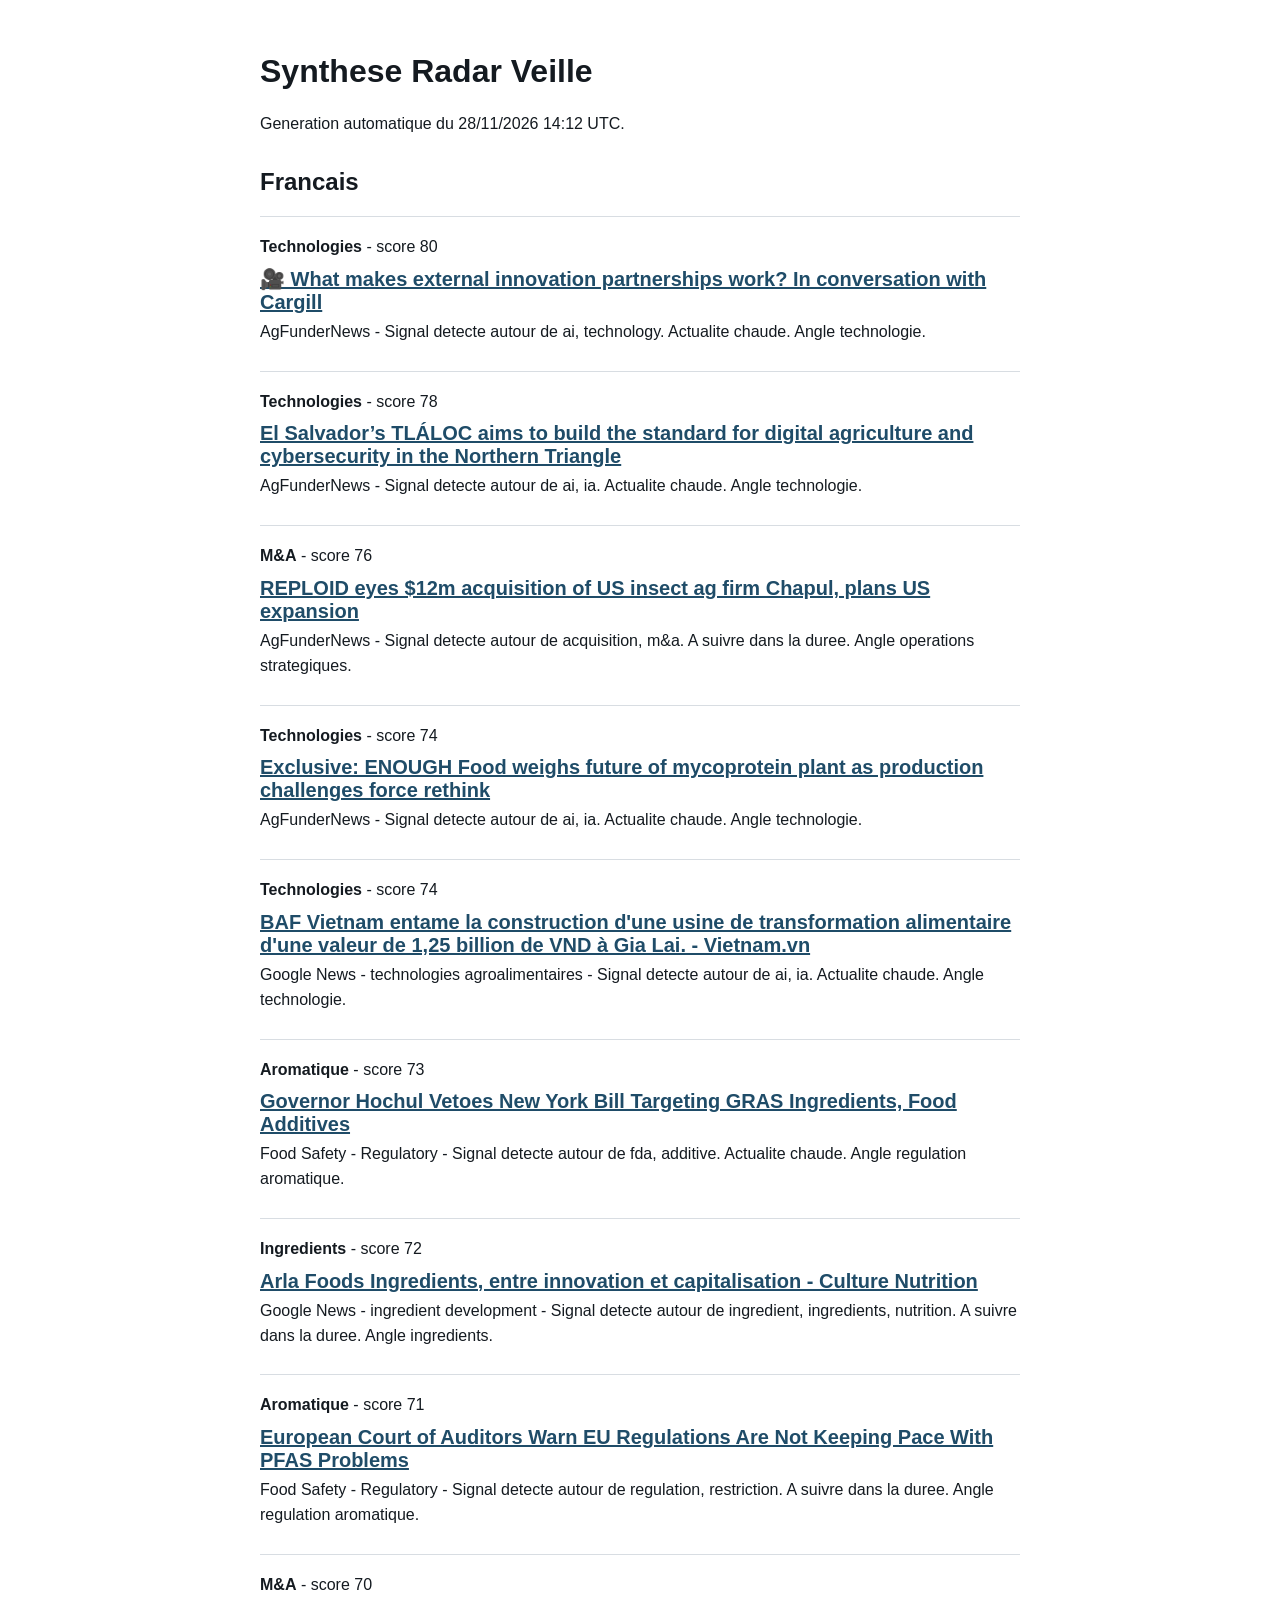
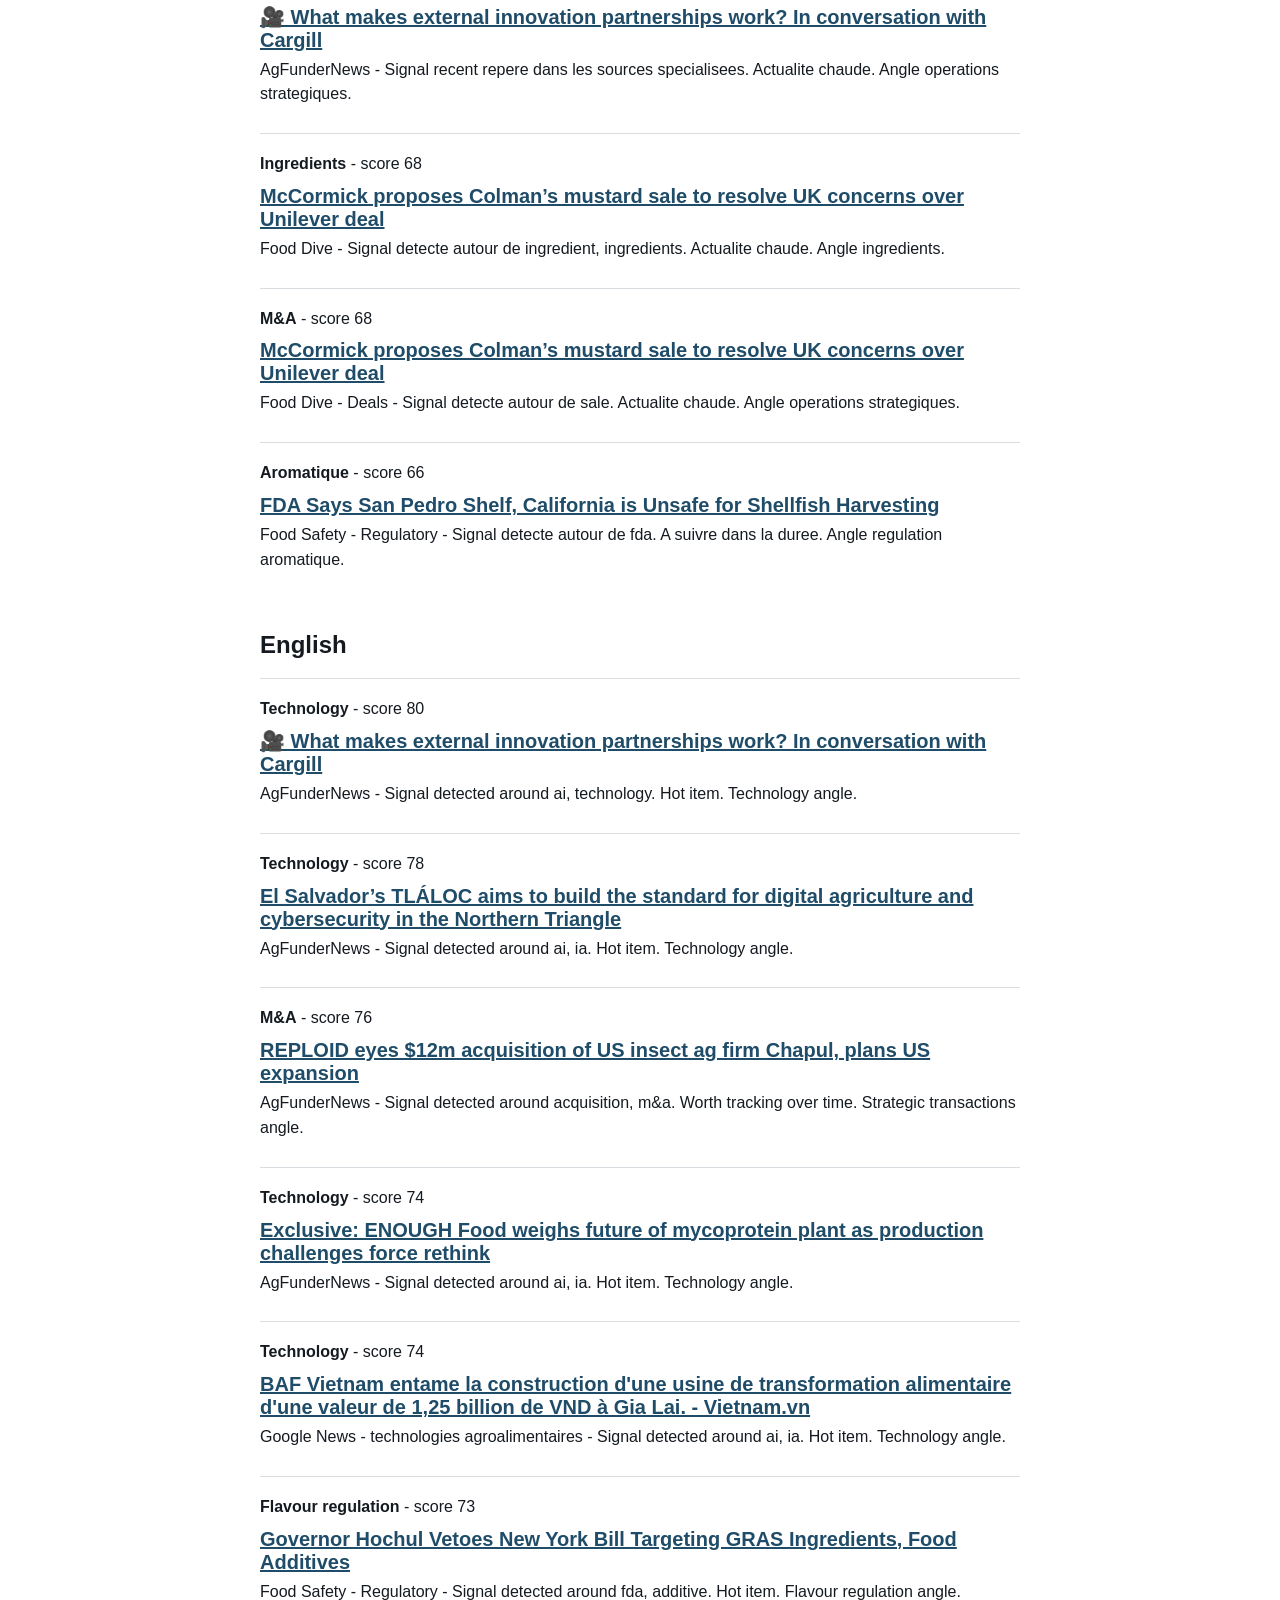
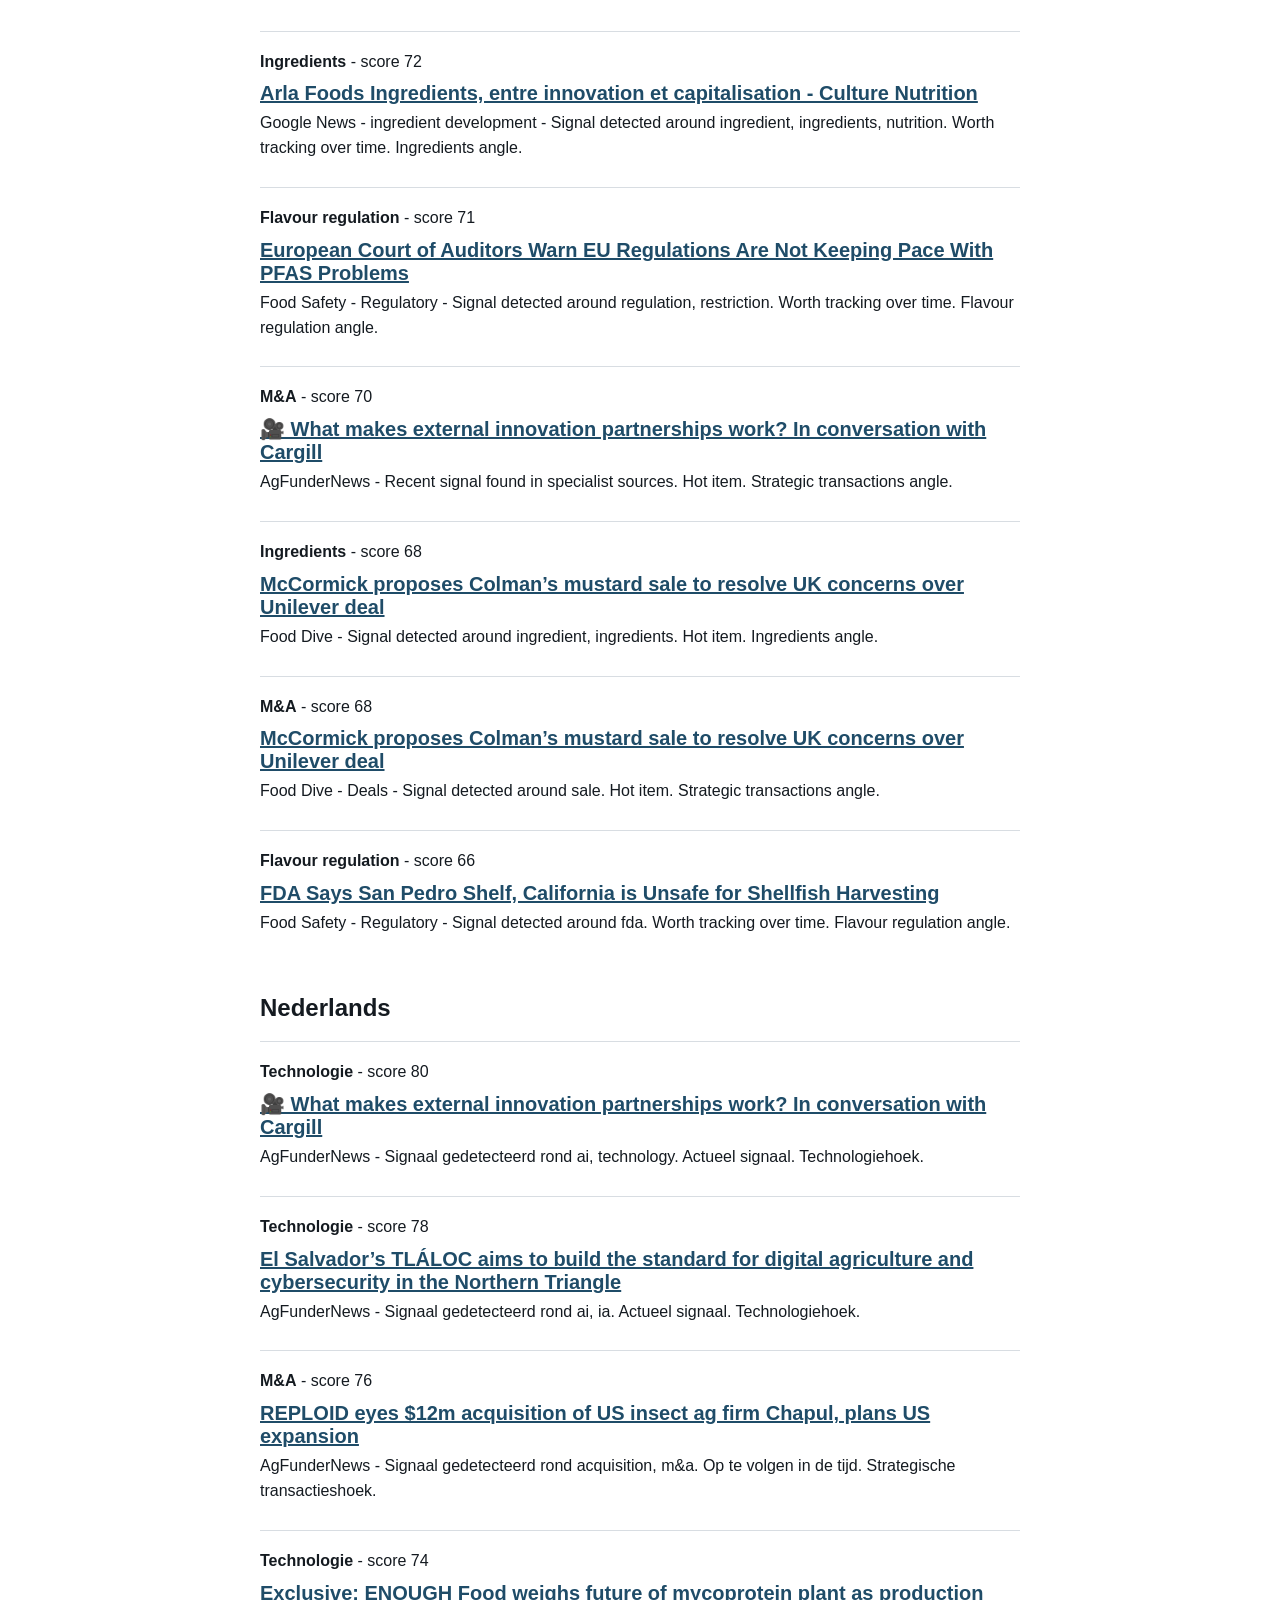
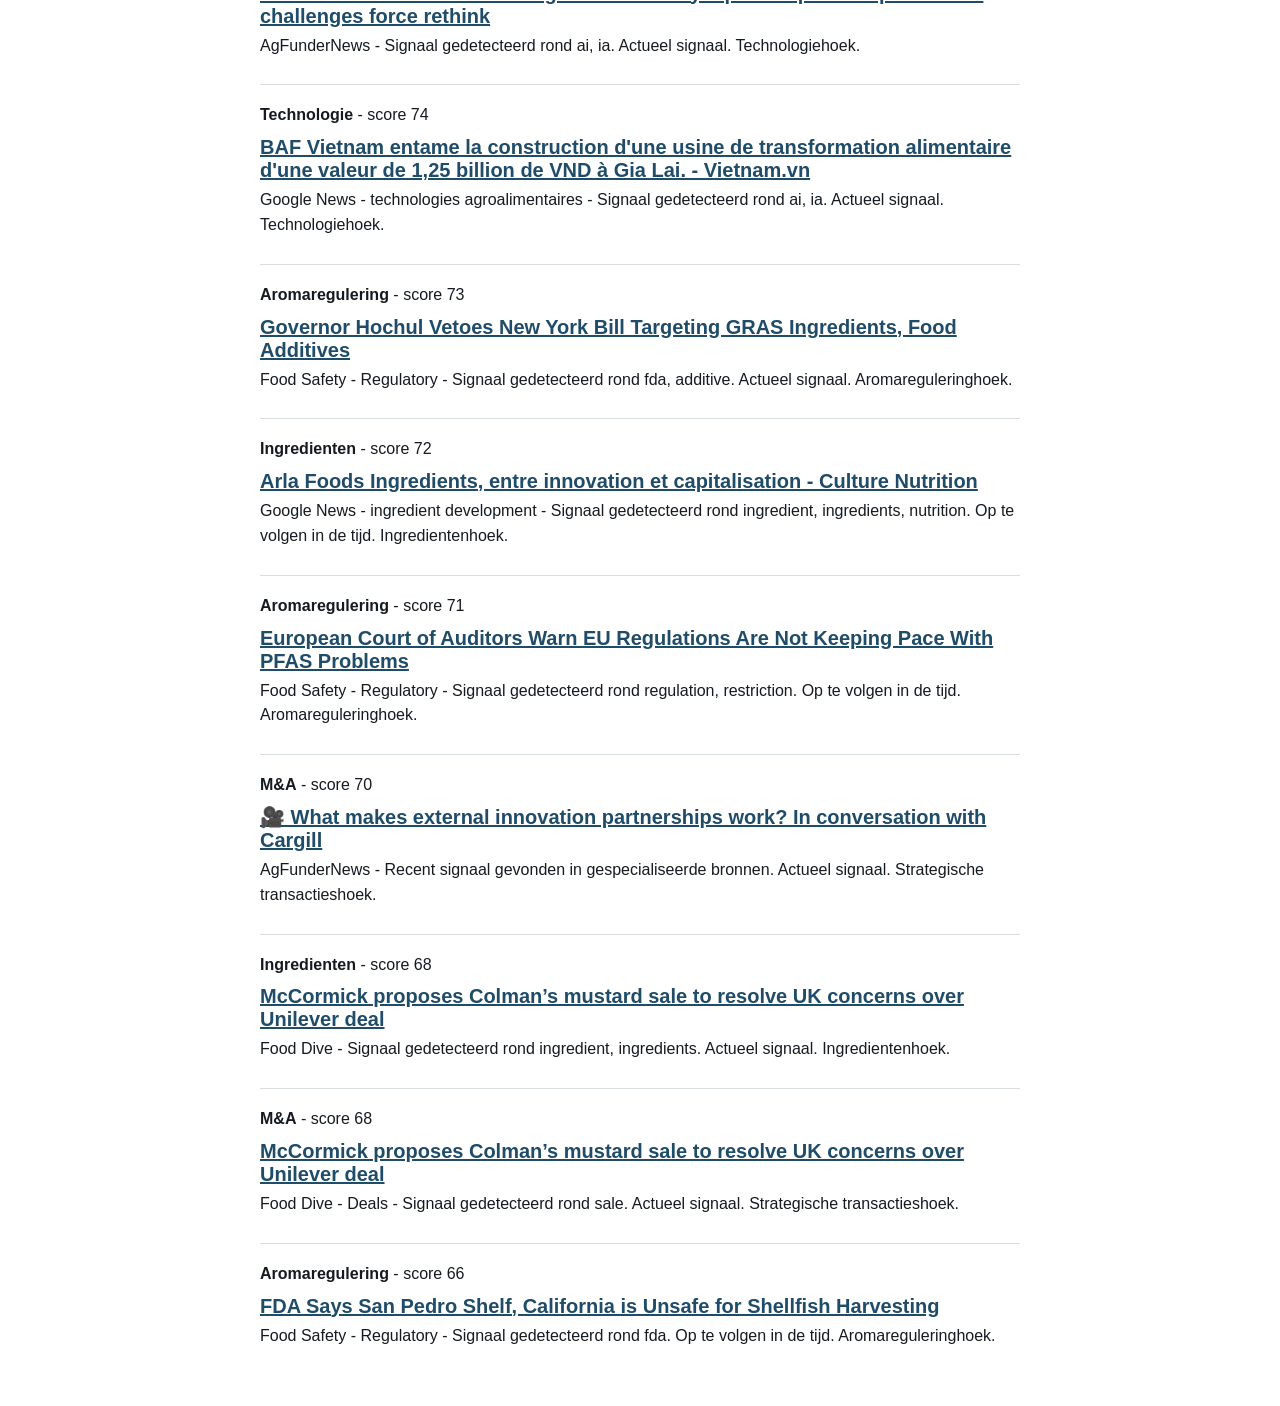
<file: data/watch-digest.html>
<!doctype html>
<html lang="fr">
<head>
  <meta charset="utf-8">
  <meta name="viewport" content="width=device-width,initial-scale=1">
  <title>Synthese Radar Veille</title>
  <style>
    body { font-family: Arial, sans-serif; color: #141a20; line-height: 1.55; max-width: 760px; margin: 0 auto; padding: 32px 18px; }
    article { border-top: 1px solid #d8dde2; padding: 18px 0; }
    h1, h2, h3 { line-height: 1.15; }
    h2 { margin-top: 32px; }
    h3 { font-size: 20px; margin: 6px 0; }
    a { color: #1f4c68; }
    p { margin: 0 0 8px; }
  </style>
</head>
<body>
  <h1>Synthese Radar Veille</h1>
  <p>Generation automatique du 28/11/2026 14:12 UTC.</p>
    <section>
      <h2>Francais</h2>
      <article>
        <p><strong>Technologies</strong> - score 80</p>
        <h3><a href="https://agfundernews.com/%f0%9f%8e%a5-what-makes-external-innovation-partnerships-work-in-conversation-with-cargill">🎥 What makes external innovation partnerships work? In conversation with Cargill</a></h3>
        <p>AgFunderNews - Signal detecte autour de ai, technology. Actualite chaude. Angle technologie.</p>
      </article>
      <article>
        <p><strong>Technologies</strong> - score 78</p>
        <h3><a href="https://agfundernews.com/el-salvadors-tlaloc-aims-to-build-the-standard-for-digital-agriculture-and-cybersecurity-in-the-northern-triangle">El Salvador’s TLÁLOC aims to build the standard for digital agriculture and cybersecurity in the Northern Triangle</a></h3>
        <p>AgFunderNews - Signal detecte autour de ai, ia. Actualite chaude. Angle technologie.</p>
      </article>
      <article>
        <p><strong>M&amp;A</strong> - score 76</p>
        <h3><a href="https://agfundernews.com/reploid-eyes-12m-acquisition-of-us-insect-ag-firm-chapul-plans-us-expansion">REPLOID eyes $12m acquisition of US insect ag firm Chapul, plans US expansion</a></h3>
        <p>AgFunderNews - Signal detecte autour de acquisition, m&amp;a. A suivre dans la duree. Angle operations strategiques.</p>
      </article>
      <article>
        <p><strong>Technologies</strong> - score 74</p>
        <h3><a href="https://agfundernews.com/exclusive-enough-food-weighs-future-of-mycoprotein-plant-as-production-challenges-force-rethink">Exclusive: ENOUGH Food weighs future of mycoprotein plant as production challenges force rethink</a></h3>
        <p>AgFunderNews - Signal detecte autour de ai, ia. Actualite chaude. Angle technologie.</p>
      </article>
      <article>
        <p><strong>Technologies</strong> - score 74</p>
        <h3><a href="https://news.google.com/rss/articles/[base64]?oc=5">BAF Vietnam entame la construction d&#x27;une usine de transformation alimentaire d&#x27;une valeur de 1,25 billion de VND à Gia Lai. - Vietnam.vn</a></h3>
        <p>Google News - technologies agroalimentaires - Signal detecte autour de ai, ia. Actualite chaude. Angle technologie.</p>
      </article>
      <article>
        <p><strong>Aromatique</strong> - score 73</p>
        <h3><a href="https://www.food-safety.com/articles/12056-governor-hochul-vetoes-new-york-bill-targeting-gras-ingredients-food-additives">Governor Hochul Vetoes New York Bill Targeting GRAS Ingredients, Food Additives</a></h3>
        <p>Food Safety - Regulatory - Signal detecte autour de fda, additive. Actualite chaude. Angle regulation aromatique.</p>
      </article>
      <article>
        <p><strong>Ingredients</strong> - score 72</p>
        <h3><a href="https://news.google.com/rss/articles/CBMid0FVX3lxTE1YYktSZUVzd0NibzJEbXgwckRLQ2p2M3lXeEhIVnJybmx0akUzQlNRVlFLTWJacjFZNklpakxBN2tqWVBrUTlNaVRPV2dKei1Zd2swSVMxSmpxWE5hYTA4VFlUWmVIWUM4MEpqOTZlc2hjNEZTaW40?oc=5">Arla Foods Ingredients, entre innovation et capitalisation - Culture Nutrition</a></h3>
        <p>Google News - ingredient development - Signal detecte autour de ingredient, ingredients, nutrition. A suivre dans la duree. Angle ingredients.</p>
      </article>
      <article>
        <p><strong>Aromatique</strong> - score 71</p>
        <h3><a href="https://www.food-safety.com/articles/12041-european-court-of-auditors-warn-eu-regulations-are-not-keeping-pace-with-pfas-problems">European Court of Auditors Warn EU Regulations Are Not Keeping Pace With PFAS Problems</a></h3>
        <p>Food Safety - Regulatory - Signal detecte autour de regulation, restriction. A suivre dans la duree. Angle regulation aromatique.</p>
      </article>
      <article>
        <p><strong>M&amp;A</strong> - score 70</p>
        <h3><a href="https://agfundernews.com/%f0%9f%8e%a5-what-makes-external-innovation-partnerships-work-in-conversation-with-cargill">🎥 What makes external innovation partnerships work? In conversation with Cargill</a></h3>
        <p>AgFunderNews - Signal recent repere dans les sources specialisees. Actualite chaude. Angle operations strategiques.</p>
      </article>
      <article>
        <p><strong>Ingredients</strong> - score 68</p>
        <h3><a href="https://www.fooddive.com/news/Mccormick-unilever-merger-antitrust-regulator/875743/">McCormick proposes Colman’s mustard sale to resolve UK concerns over Unilever deal</a></h3>
        <p>Food Dive - Signal detecte autour de ingredient, ingredients. Actualite chaude. Angle ingredients.</p>
      </article>
      <article>
        <p><strong>M&amp;A</strong> - score 68</p>
        <h3><a href="https://www.fooddive.com/news/Mccormick-unilever-merger-antitrust-regulator/875743/">McCormick proposes Colman’s mustard sale to resolve UK concerns over Unilever deal</a></h3>
        <p>Food Dive - Deals - Signal detecte autour de sale. Actualite chaude. Angle operations strategiques.</p>
      </article>
      <article>
        <p><strong>Aromatique</strong> - score 66</p>
        <h3><a href="https://www.food-safety.com/articles/12042-fda-says-san-pedro-shelf-california-is-unsafe-for-shellfish-harvesting">FDA Says San Pedro Shelf, California is Unsafe for Shellfish Harvesting</a></h3>
        <p>Food Safety - Regulatory - Signal detecte autour de fda. A suivre dans la duree. Angle regulation aromatique.</p>
      </article>
    </section>
    <section>
      <h2>English</h2>
      <article>
        <p><strong>Technology</strong> - score 80</p>
        <h3><a href="https://agfundernews.com/%f0%9f%8e%a5-what-makes-external-innovation-partnerships-work-in-conversation-with-cargill">🎥 What makes external innovation partnerships work? In conversation with Cargill</a></h3>
        <p>AgFunderNews - Signal detected around ai, technology. Hot item. Technology angle.</p>
      </article>
      <article>
        <p><strong>Technology</strong> - score 78</p>
        <h3><a href="https://agfundernews.com/el-salvadors-tlaloc-aims-to-build-the-standard-for-digital-agriculture-and-cybersecurity-in-the-northern-triangle">El Salvador’s TLÁLOC aims to build the standard for digital agriculture and cybersecurity in the Northern Triangle</a></h3>
        <p>AgFunderNews - Signal detected around ai, ia. Hot item. Technology angle.</p>
      </article>
      <article>
        <p><strong>M&amp;A</strong> - score 76</p>
        <h3><a href="https://agfundernews.com/reploid-eyes-12m-acquisition-of-us-insect-ag-firm-chapul-plans-us-expansion">REPLOID eyes $12m acquisition of US insect ag firm Chapul, plans US expansion</a></h3>
        <p>AgFunderNews - Signal detected around acquisition, m&amp;a. Worth tracking over time. Strategic transactions angle.</p>
      </article>
      <article>
        <p><strong>Technology</strong> - score 74</p>
        <h3><a href="https://agfundernews.com/exclusive-enough-food-weighs-future-of-mycoprotein-plant-as-production-challenges-force-rethink">Exclusive: ENOUGH Food weighs future of mycoprotein plant as production challenges force rethink</a></h3>
        <p>AgFunderNews - Signal detected around ai, ia. Hot item. Technology angle.</p>
      </article>
      <article>
        <p><strong>Technology</strong> - score 74</p>
        <h3><a href="https://news.google.com/rss/articles/[base64]?oc=5">BAF Vietnam entame la construction d&#x27;une usine de transformation alimentaire d&#x27;une valeur de 1,25 billion de VND à Gia Lai. - Vietnam.vn</a></h3>
        <p>Google News - technologies agroalimentaires - Signal detected around ai, ia. Hot item. Technology angle.</p>
      </article>
      <article>
        <p><strong>Flavour regulation</strong> - score 73</p>
        <h3><a href="https://www.food-safety.com/articles/12056-governor-hochul-vetoes-new-york-bill-targeting-gras-ingredients-food-additives">Governor Hochul Vetoes New York Bill Targeting GRAS Ingredients, Food Additives</a></h3>
        <p>Food Safety - Regulatory - Signal detected around fda, additive. Hot item. Flavour regulation angle.</p>
      </article>
      <article>
        <p><strong>Ingredients</strong> - score 72</p>
        <h3><a href="https://news.google.com/rss/articles/CBMid0FVX3lxTE1YYktSZUVzd0NibzJEbXgwckRLQ2p2M3lXeEhIVnJybmx0akUzQlNRVlFLTWJacjFZNklpakxBN2tqWVBrUTlNaVRPV2dKei1Zd2swSVMxSmpxWE5hYTA4VFlUWmVIWUM4MEpqOTZlc2hjNEZTaW40?oc=5">Arla Foods Ingredients, entre innovation et capitalisation - Culture Nutrition</a></h3>
        <p>Google News - ingredient development - Signal detected around ingredient, ingredients, nutrition. Worth tracking over time. Ingredients angle.</p>
      </article>
      <article>
        <p><strong>Flavour regulation</strong> - score 71</p>
        <h3><a href="https://www.food-safety.com/articles/12041-european-court-of-auditors-warn-eu-regulations-are-not-keeping-pace-with-pfas-problems">European Court of Auditors Warn EU Regulations Are Not Keeping Pace With PFAS Problems</a></h3>
        <p>Food Safety - Regulatory - Signal detected around regulation, restriction. Worth tracking over time. Flavour regulation angle.</p>
      </article>
      <article>
        <p><strong>M&amp;A</strong> - score 70</p>
        <h3><a href="https://agfundernews.com/%f0%9f%8e%a5-what-makes-external-innovation-partnerships-work-in-conversation-with-cargill">🎥 What makes external innovation partnerships work? In conversation with Cargill</a></h3>
        <p>AgFunderNews - Recent signal found in specialist sources. Hot item. Strategic transactions angle.</p>
      </article>
      <article>
        <p><strong>Ingredients</strong> - score 68</p>
        <h3><a href="https://www.fooddive.com/news/Mccormick-unilever-merger-antitrust-regulator/875743/">McCormick proposes Colman’s mustard sale to resolve UK concerns over Unilever deal</a></h3>
        <p>Food Dive - Signal detected around ingredient, ingredients. Hot item. Ingredients angle.</p>
      </article>
      <article>
        <p><strong>M&amp;A</strong> - score 68</p>
        <h3><a href="https://www.fooddive.com/news/Mccormick-unilever-merger-antitrust-regulator/875743/">McCormick proposes Colman’s mustard sale to resolve UK concerns over Unilever deal</a></h3>
        <p>Food Dive - Deals - Signal detected around sale. Hot item. Strategic transactions angle.</p>
      </article>
      <article>
        <p><strong>Flavour regulation</strong> - score 66</p>
        <h3><a href="https://www.food-safety.com/articles/12042-fda-says-san-pedro-shelf-california-is-unsafe-for-shellfish-harvesting">FDA Says San Pedro Shelf, California is Unsafe for Shellfish Harvesting</a></h3>
        <p>Food Safety - Regulatory - Signal detected around fda. Worth tracking over time. Flavour regulation angle.</p>
      </article>
    </section>
    <section>
      <h2>Nederlands</h2>
      <article>
        <p><strong>Technologie</strong> - score 80</p>
        <h3><a href="https://agfundernews.com/%f0%9f%8e%a5-what-makes-external-innovation-partnerships-work-in-conversation-with-cargill">🎥 What makes external innovation partnerships work? In conversation with Cargill</a></h3>
        <p>AgFunderNews - Signaal gedetecteerd rond ai, technology. Actueel signaal. Technologiehoek.</p>
      </article>
      <article>
        <p><strong>Technologie</strong> - score 78</p>
        <h3><a href="https://agfundernews.com/el-salvadors-tlaloc-aims-to-build-the-standard-for-digital-agriculture-and-cybersecurity-in-the-northern-triangle">El Salvador’s TLÁLOC aims to build the standard for digital agriculture and cybersecurity in the Northern Triangle</a></h3>
        <p>AgFunderNews - Signaal gedetecteerd rond ai, ia. Actueel signaal. Technologiehoek.</p>
      </article>
      <article>
        <p><strong>M&amp;A</strong> - score 76</p>
        <h3><a href="https://agfundernews.com/reploid-eyes-12m-acquisition-of-us-insect-ag-firm-chapul-plans-us-expansion">REPLOID eyes $12m acquisition of US insect ag firm Chapul, plans US expansion</a></h3>
        <p>AgFunderNews - Signaal gedetecteerd rond acquisition, m&amp;a. Op te volgen in de tijd. Strategische transactieshoek.</p>
      </article>
      <article>
        <p><strong>Technologie</strong> - score 74</p>
        <h3><a href="https://agfundernews.com/exclusive-enough-food-weighs-future-of-mycoprotein-plant-as-production-challenges-force-rethink">Exclusive: ENOUGH Food weighs future of mycoprotein plant as production challenges force rethink</a></h3>
        <p>AgFunderNews - Signaal gedetecteerd rond ai, ia. Actueel signaal. Technologiehoek.</p>
      </article>
      <article>
        <p><strong>Technologie</strong> - score 74</p>
        <h3><a href="https://news.google.com/rss/articles/[base64]?oc=5">BAF Vietnam entame la construction d&#x27;une usine de transformation alimentaire d&#x27;une valeur de 1,25 billion de VND à Gia Lai. - Vietnam.vn</a></h3>
        <p>Google News - technologies agroalimentaires - Signaal gedetecteerd rond ai, ia. Actueel signaal. Technologiehoek.</p>
      </article>
      <article>
        <p><strong>Aromaregulering</strong> - score 73</p>
        <h3><a href="https://www.food-safety.com/articles/12056-governor-hochul-vetoes-new-york-bill-targeting-gras-ingredients-food-additives">Governor Hochul Vetoes New York Bill Targeting GRAS Ingredients, Food Additives</a></h3>
        <p>Food Safety - Regulatory - Signaal gedetecteerd rond fda, additive. Actueel signaal. Aromareguleringhoek.</p>
      </article>
      <article>
        <p><strong>Ingredienten</strong> - score 72</p>
        <h3><a href="https://news.google.com/rss/articles/CBMid0FVX3lxTE1YYktSZUVzd0NibzJEbXgwckRLQ2p2M3lXeEhIVnJybmx0akUzQlNRVlFLTWJacjFZNklpakxBN2tqWVBrUTlNaVRPV2dKei1Zd2swSVMxSmpxWE5hYTA4VFlUWmVIWUM4MEpqOTZlc2hjNEZTaW40?oc=5">Arla Foods Ingredients, entre innovation et capitalisation - Culture Nutrition</a></h3>
        <p>Google News - ingredient development - Signaal gedetecteerd rond ingredient, ingredients, nutrition. Op te volgen in de tijd. Ingredientenhoek.</p>
      </article>
      <article>
        <p><strong>Aromaregulering</strong> - score 71</p>
        <h3><a href="https://www.food-safety.com/articles/12041-european-court-of-auditors-warn-eu-regulations-are-not-keeping-pace-with-pfas-problems">European Court of Auditors Warn EU Regulations Are Not Keeping Pace With PFAS Problems</a></h3>
        <p>Food Safety - Regulatory - Signaal gedetecteerd rond regulation, restriction. Op te volgen in de tijd. Aromareguleringhoek.</p>
      </article>
      <article>
        <p><strong>M&amp;A</strong> - score 70</p>
        <h3><a href="https://agfundernews.com/%f0%9f%8e%a5-what-makes-external-innovation-partnerships-work-in-conversation-with-cargill">🎥 What makes external innovation partnerships work? In conversation with Cargill</a></h3>
        <p>AgFunderNews - Recent signaal gevonden in gespecialiseerde bronnen. Actueel signaal. Strategische transactieshoek.</p>
      </article>
      <article>
        <p><strong>Ingredienten</strong> - score 68</p>
        <h3><a href="https://www.fooddive.com/news/Mccormick-unilever-merger-antitrust-regulator/875743/">McCormick proposes Colman’s mustard sale to resolve UK concerns over Unilever deal</a></h3>
        <p>Food Dive - Signaal gedetecteerd rond ingredient, ingredients. Actueel signaal. Ingredientenhoek.</p>
      </article>
      <article>
        <p><strong>M&amp;A</strong> - score 68</p>
        <h3><a href="https://www.fooddive.com/news/Mccormick-unilever-merger-antitrust-regulator/875743/">McCormick proposes Colman’s mustard sale to resolve UK concerns over Unilever deal</a></h3>
        <p>Food Dive - Deals - Signaal gedetecteerd rond sale. Actueel signaal. Strategische transactieshoek.</p>
      </article>
      <article>
        <p><strong>Aromaregulering</strong> - score 66</p>
        <h3><a href="https://www.food-safety.com/articles/12042-fda-says-san-pedro-shelf-california-is-unsafe-for-shellfish-harvesting">FDA Says San Pedro Shelf, California is Unsafe for Shellfish Harvesting</a></h3>
        <p>Food Safety - Regulatory - Signaal gedetecteerd rond fda. Op te volgen in de tijd. Aromareguleringhoek.</p>
      </article>
    </section>
</body>
</html>
</file>
